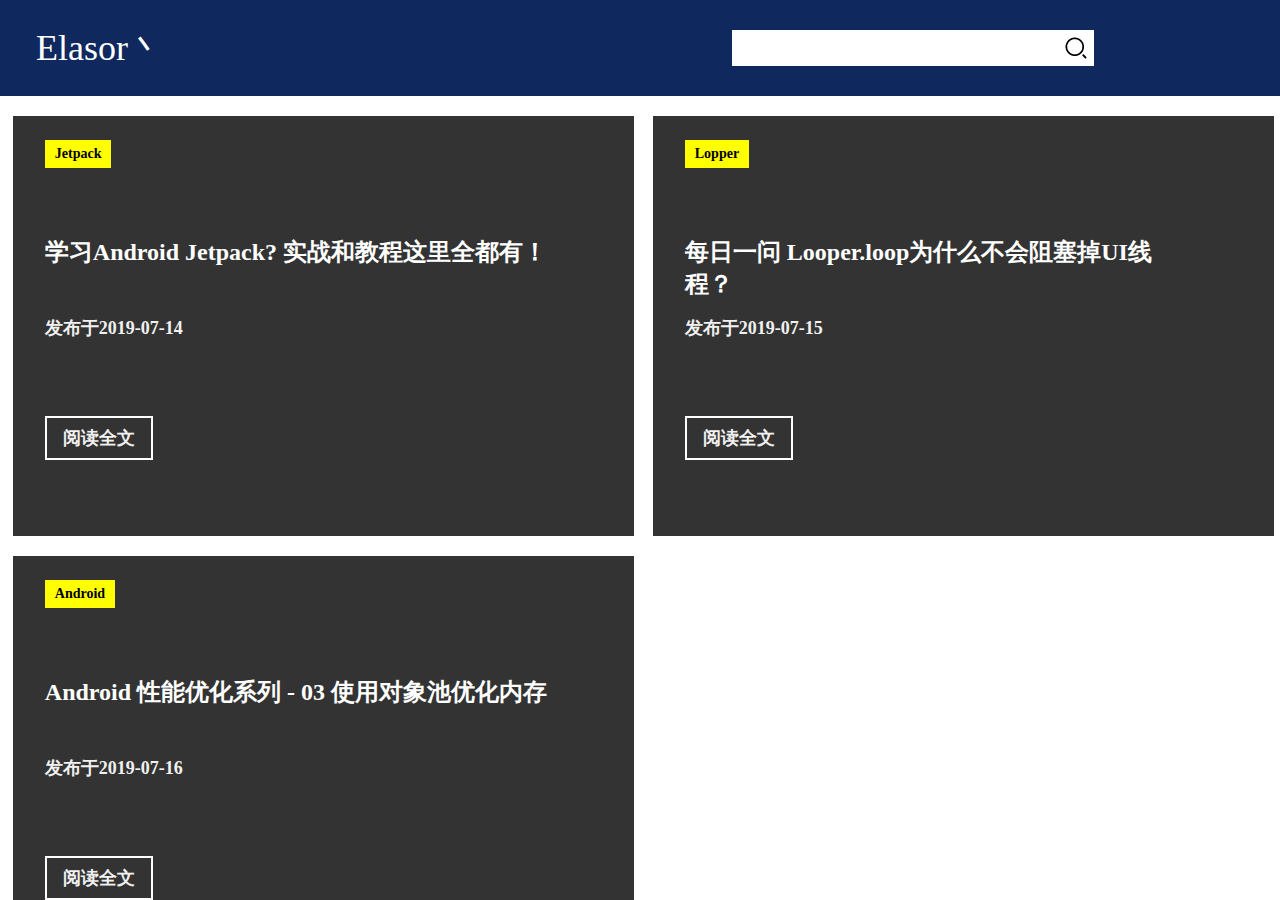
<file: index.html>
<!DOCTYPE html>
<html>
<head>
<meta charset="UTF-8">
<title>Elasor丶</title>
<link rel="stylesheet" type="text/css" href="../resource/css/base.css">
<link rel="stylesheet" type="text/css"
	href="../resource/css/new/index.css">
<script type="text/javascript" src="../resource/js/new/base.js"></script>
<script type="text/javascript" src="../resource/js/new/index.js"></script>
</head>
<body>

	<div class="html_header">
		<a class="html_header_title unselectable" title="首页-Elasor丶" href=".">Elasor丶</a>
		<div class="html_header_search">
			<input id="html_header_search_input" class="html_header_search_input" type="text">
			<div class="html_header_search_search unselectable">
				<img id="html_header_search_click"
				title="搜索"
					src="../resource/img/search_black.png"
					onclick="search()">
			</div>
		</div>
	</div>

	<div class="html_content">

		<ul id="content_list">
			
		</ul>

	</div>

</body>
</html>
</file>
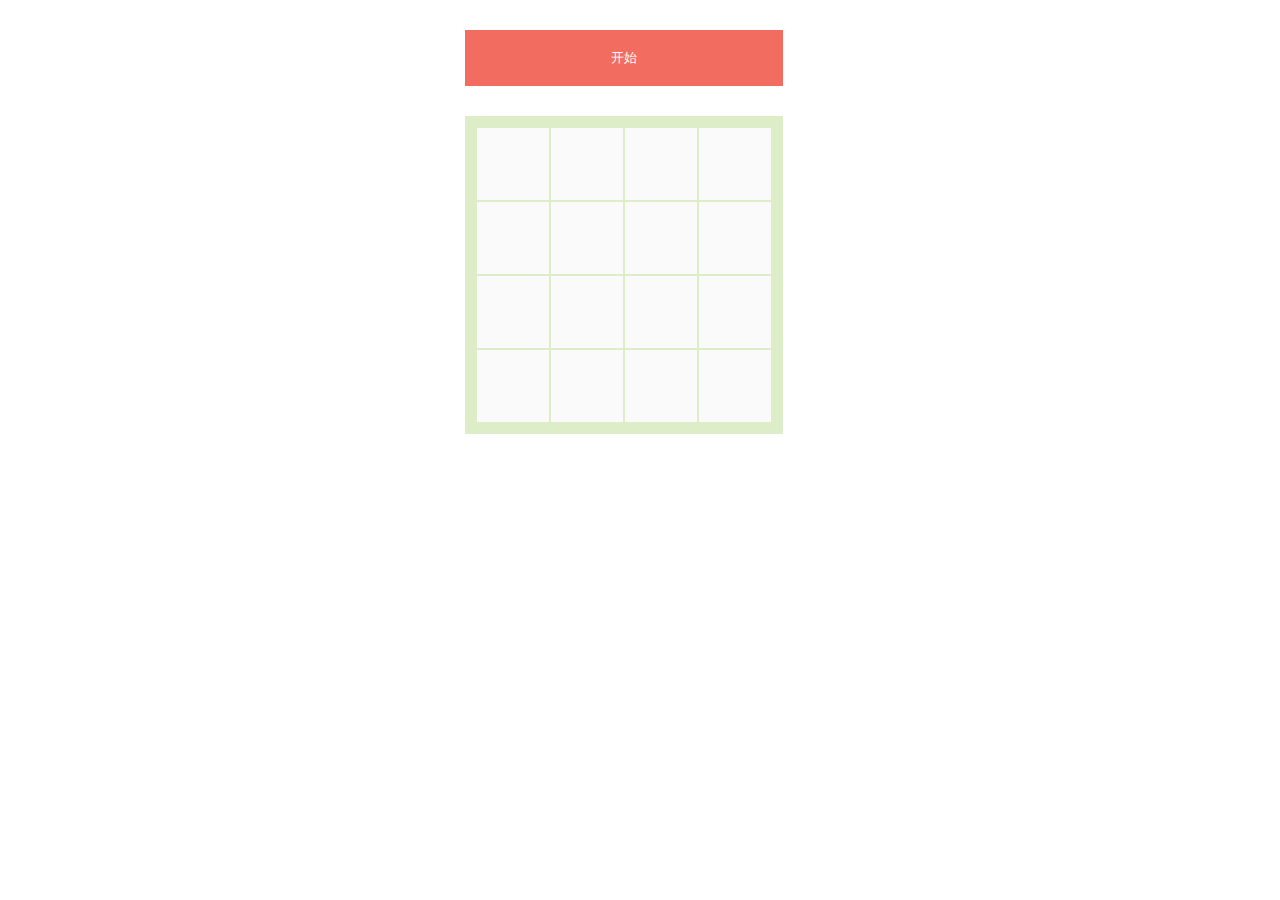
<file: 2048/index.html>
<!DOCTYPE html>
<html>
<head>
<meta charset="UTF-8">
<title>Elasor丶</title>
<link rel="shortcut icon" href="./resource/img/favicon.ico">
<style type="text/css">
@CHARSET "UTF-8";

body, table, tr, td {
	margin: 0px;
	padding: 0px;
	background: white;
}

#div_2048 {
	width: 350px;
	margin: 0 auto;
}

#btn_2048 {
	width: 318px;
	height: 56px;
	background: #f36c60;
	outline: none;
	border: 0;
	color: white;
	margin: 30px 0 30px 0;
}

#btn_2048:active {
	background: #e84e40;
	outline: none;
	border: 0;
}

#table_2048 {
	background: #dcedc8;
	padding: 10px;
}

.td_2048 {
	width: 72px;
	height: 72px;
	background: #fafafa;
	margin: 10px;
	text-align: center;
}
</style>
<script type="text/javascript">
	var es;

	function $(s) {
		return document.getElementById(s) ? document.getElementById(s) : s;
	}

	function startGame() {
		es = [
				[ $("td_2048_1"), $("td_2048_2"), $("td_2048_3"),
						$("td_2048_4") ],
				[ $("td_2048_5"), $("td_2048_6"), $("td_2048_7"),
						$("td_2048_8") ],
				[ $("td_2048_9"), $("td_2048_10"), $("td_2048_11"),
						$("td_2048_12") ],
				[ $("td_2048_13"), $("td_2048_14"), $("td_2048_15"),
						$("td_2048_16") ] ];

		es[0][0].innerText = "";
		es[0][1].innerText = "";
		es[0][2].innerText = "";
		es[0][3].innerText = "";

		es[1][0].innerText = "";
		es[1][1].innerText = "";
		es[1][2].innerText = "";
		es[1][3].innerText = "";

		es[2][0].innerText = "";
		es[2][1].innerText = "";
		es[2][2].innerText = "";
		es[2][3].innerText = "";

		es[3][0].innerText = "";
		es[3][1].innerText = "";
		es[3][2].innerText = "";
		es[3][3].innerText = "";

		for (var i = 0; i < 4; i++) {
			for (var j = 0; j < 4; j++) {
				es[i][j].style.backgroundColor = getBlockColor("");
			}
		}

		createTwoNewNum();

		document.onkeydown = function(e) {
			var keyNum = window.event ? e.keyCode : e.which;
			var position = parseInt(Math.random() * 16);

			switch (keyNum) {
			case 37:
				toLeft();
				break;
			case 38:
				toTop();
				break;
			case 39:
				toRight();
				break;
			case 40:
				toBottom();
				break;
			default:
				break;
			}
		};
	}

	function toLeft() {

		var flag = false;

		for (var i = 0; i < 4; i++) {
			for (var j = 1; j < 4; j++) {
				var a = es[i][j - 1].innerText;
				var b = es[i][j].innerText;

				if (a == "" && b != "") {
					es[i][j - 1].innerText = b;
					es[i][j].innerText = "";

					es[i][j - 1].style.backgroundColor = getBlockColor(b * 1);
					es[i][j].style.backgroundColor = getBlockColor("");

					j = j > 1 ? j - 2 : j - 1;

					flag = true;
				} else if (a != "" && b != "" && a == b) {
					es[i][j - 1].innerText = b * 2;
					es[i][j].innerText = "";

					es[i][j - 1].style.backgroundColor = getBlockColor(b * 2);
					es[i][j].style.backgroundColor = getBlockColor("");

					j = j > 1 ? j - 2 : j - 1;

					flag = true;
				}
			}
		}

		if (flag) {
			createTwoNewNum();
		}

		if (!checkExecutability()) {
			document.onkeydown = function(e) {
			};
			window.setTimeout(restart, 300);
		}
	}

	function toTop() {
		var flag = false;

		for (var j = 0; j < 4; j++) {
			for (var i = 1; i < 4; i++) {
				var a = es[i - 1][j].innerText;
				var b = es[i][j].innerText;
				if (a == "" && b != "") {
					es[i - 1][j].innerText = b;
					es[i][j].innerText = "";

					es[i - 1][j].style.backgroundColor = getBlockColor(b * 1);
					es[i][j].style.backgroundColor = getBlockColor("");

					i = i > 1 ? i - 2 : i - 1;

					flag = true;
				} else if (a != "" && b != "" && a == b) {
					es[i - 1][j].innerText = b * 2;
					es[i][j].innerText = "";

					es[i - 1][j].style.backgroundColor = getBlockColor(b * 2);
					es[i][j].style.backgroundColor = getBlockColor("");

					i = i > 1 ? i - 2 : i - 1;

					flag = true;
				}
			}
		}

		if (flag) {
			createTwoNewNum();
		}

		if (!checkExecutability()) {
			document.onkeydown = function(e) {
			};
			window.setTimeout(restart, 300);
		}
	}

	function toRight() {

		var flag = false;

		for (var i = 0; i < 4; i++) {
			for (var j = 3; j > 0; j--) {
				var a = es[i][j - 1].innerText;
				var b = es[i][j].innerText;
				if (b == "" && a != "") {
					es[i][j - 1].innerText = "";
					es[i][j].innerText = a;

					es[i][j - 1].style.backgroundColor = getBlockColor("");
					es[i][j].style.backgroundColor = getBlockColor(a * 1);

					j = j < 3 ? j + 2 : j + 1;

					flag = true;
				} else if (b != "" && a != "" && a == b) {
					es[i][j - 1].innerText = "";
					es[i][j].innerText = b * 2;

					es[i][j - 1].style.backgroundColor = getBlockColor("");
					es[i][j].style.backgroundColor = getBlockColor(b * 2);

					j = j < 3 ? j + 2 : j + 1;

					flag = true;
				}
			}
		}

		if (flag) {
			createTwoNewNum();
		}

		if (!checkExecutability()) {
			document.onkeydown = function(e) {
			};
			window.setTimeout(restart, 300);
		}
	}

	function toBottom() {
		var flag = false;

		for (var j = 0; j < 4; j++) {
			for (var i = 3; i > 0; i--) {
				var a = es[i - 1][j].innerText;
				var b = es[i][j].innerText;
				if (b == "" && a != "") {
					es[i - 1][j].innerText = "";
					es[i][j].innerText = a;

					es[i - 1][j].style.backgroundColor = getBlockColor("");
					es[i][j].style.backgroundColor = getBlockColor(a * 1);

					i = i < 3 ? i + 2 : i + 1;

					flag = true;
				} else if (b != "" && a != "" && a == b) {
					es[i - 1][j].innerText = "";
					es[i][j].innerText = b * 2;

					es[i - 1][j].style.backgroundColor = getBlockColor("");
					es[i][j].style.backgroundColor = getBlockColor(b * 2);

					i = i < 3 ? i + 2 : i + 1;

					flag = true;
				}
			}
		}

		if (flag) {
			createTwoNewNum();
		}

		if (!checkExecutability()) {
			document.onkeydown = function(e) {
			};
			window.setTimeout(restart, 300);
		}
	}

	function checkExecutability() {

		for (var i = 0; i < 4; i++) {
			for (var j = 0; j < 4; j++) {
				var arr = new Array();

				arr[0] = i == 0 ? ":" : es[i - 1][j].innerText;
				arr[1] = es[i][j].innerText;
				arr[2] = j == 3 ? ":" : es[i][j + 1].innerText;
				arr[3] = i == 3 ? ":" : es[i + 1][j].innerText;

				var a = arr[1];

				for (var l = 0; l < arr.length; l++) {

					var b = arr[l];

					if (b == "") {
						return true;
					}

					if (l != 1) {
						if (a == b) {
							return true;
						}
					}
				}

			}
		}

		return false;
	}

	function createTwoNewNum() {
		var startPosition1 = getRandomPosition();
		if (-1 == startPosition1) {
			// alert("已经没有空白处了");
			return;
		}

		var startPosition11 = parseInt(startPosition1 / 10);
		var startPosition12 = parseInt(startPosition1 % 10);
		var value1 = parseInt(Math.random() > 0.7 ? 4 : 2);
		es[startPosition11][startPosition12].innerText = value1;

		es[startPosition11][startPosition12].style.backgroundColor = getBlockColor(value1);

		var startPosition2 = getRandomPosition();
		if (-1 == startPosition2) {
			// alert("已经没有空白处了");
			return;
		}
		var startPosition21 = parseInt(startPosition2 / 10);
		var startPosition22 = parseInt(startPosition2 % 10);
		var value2 = parseInt(Math.random() > 0.7 ? 4 : 2);
		es[startPosition21][startPosition22].innerText = value2;

		es[startPosition21][startPosition22].style.backgroundColor = getBlockColor(value2);

	}

	function getRandomPosition() {
		var index = 0;
		var emptyArr = new Array();
		for (var i = 0; i < 4; i++) {
			for (var j = 0; j < 4; j++) {
				if (es[i][j].innerText == "") {
					emptyArr[index] = i * 10 + j;
					index++;
				}
			}
		}

		if (emptyArr.length == 0) {
			return -1;
		}

		var position = parseInt(Math.random() * emptyArr.length);

		return emptyArr[position];
	}

	function getBlockColor(value) {
		switch (value) {
		case 2:
			return "#81d4fa";
		case 4:
			return "#9fa8da";
		case 8:
			return "#b39ddb";
		case 16:
			return "#f48fb1";
		case 32:
			return "#f69988";
		case 64:
			return "#afbfff";
		case 128:
			return "#80deea";
		case 256:
			return "#80cbc4";
		case 512:
			return "#72d572";
		case 1024:
			return "#c5e1a5";
		case 2048:
			return "#e6ee9c";
		case 4096:
			return "#fff59d";
		case 8192:
			return "#ffe082";
		case 16384:
			return "#ffcc80";
		case 32768:
			return "#ffab91";
		default:
			return "#fafafa";
		}
	}

	function restart() {
		var isContinue = confirm("英雄再来一次?");

		if (isContinue) {
			startGame();
		}
	}
</script>
</head>
<body>
	<div id="div_2048">

		<input type="button" value="开始" id="btn_2048" onclick="startGame()">

		<table id="table_2048">
			<tr>
				<td id="td_2048_1" class="td_2048"></td>
				<td id="td_2048_2" class="td_2048"></td>
				<td id="td_2048_3" class="td_2048"></td>
				<td id="td_2048_4" class="td_2048"></td>
			</tr>
			<tr>
				<td id="td_2048_5" class="td_2048"></td>
				<td id="td_2048_6" class="td_2048"></td>
				<td id="td_2048_7" class="td_2048"></td>
				<td id="td_2048_8" class="td_2048"></td>
			</tr>
			<tr>
				<td id="td_2048_9" class="td_2048"></td>
				<td id="td_2048_10" class="td_2048"></td>
				<td id="td_2048_11" class="td_2048"></td>
				<td id="td_2048_12" class="td_2048"></td>
			</tr>
			<tr>
				<td id="td_2048_13" class="td_2048"></td>
				<td id="td_2048_14" class="td_2048"></td>
				<td id="td_2048_15" class="td_2048"></td>
				<td id="td_2048_16" class="td_2048"></td>
			</tr>
		</table>

	</div>

</body>
</html>
</file>
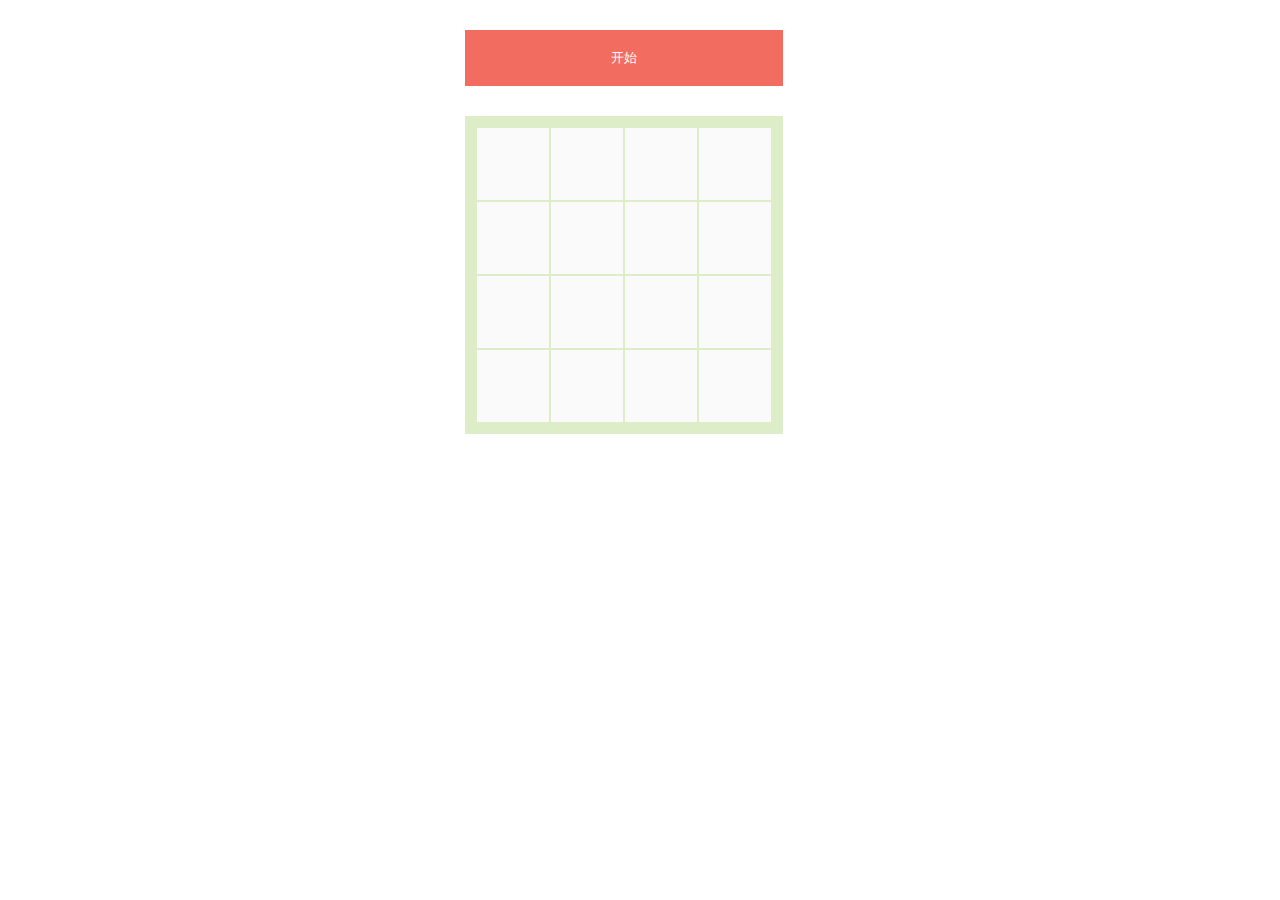
<file: game2048.html>
<!DOCTYPE html>
<html>
<head>
<meta charset="UTF-8">
<title>Elasor丶</title>
<link rel="shortcut icon" href="./resource/img/favicon.ico">
<style type="text/css">
@CHARSET "UTF-8";

body, table, tr, td {
	margin: 0px;
	padding: 0px;
	background: white;
}

#div_2048 {
	width: 350px;
	margin: 0 auto;
}

#btn_2048 {
	width: 318px;
	height: 56px;
	background: #f36c60;
	outline: none;
	border: 0;
	color: white;
	margin: 30px 0 30px 0;
}

#btn_2048:active {
	background: #e84e40;
	outline: none;
	border: 0;
}

#table_2048 {
	background: #dcedc8;
	padding: 10px;
}

.td_2048 {
	width: 72px;
	height: 72px;
	background: #fafafa;
	margin: 10px;
	text-align: center;
}
</style>
<script type="text/javascript">
	var es;

	function $(s) {
		return document.getElementById(s) ? document.getElementById(s) : s;
	}

	function startGame() {
		es = [
				[ $("td_2048_1"), $("td_2048_2"), $("td_2048_3"),
						$("td_2048_4") ],
				[ $("td_2048_5"), $("td_2048_6"), $("td_2048_7"),
						$("td_2048_8") ],
				[ $("td_2048_9"), $("td_2048_10"), $("td_2048_11"),
						$("td_2048_12") ],
				[ $("td_2048_13"), $("td_2048_14"), $("td_2048_15"),
						$("td_2048_16") ] ];

		es[0][0].innerText = "";
		es[0][1].innerText = "";
		es[0][2].innerText = "";
		es[0][3].innerText = "";

		es[1][0].innerText = "";
		es[1][1].innerText = "";
		es[1][2].innerText = "";
		es[1][3].innerText = "";

		es[2][0].innerText = "";
		es[2][1].innerText = "";
		es[2][2].innerText = "";
		es[2][3].innerText = "";

		es[3][0].innerText = "";
		es[3][1].innerText = "";
		es[3][2].innerText = "";
		es[3][3].innerText = "";

		for (var i = 0; i < 4; i++) {
			for (var j = 0; j < 4; j++) {
				es[i][j].style.backgroundColor = getBlockColor("");
			}
		}

		createTwoNewNum();

		document.onkeydown = function(e) {
			var keyNum = window.event ? e.keyCode : e.which;
			var position = parseInt(Math.random() * 16);

			switch (keyNum) {
			case 37:
				toLeft();
				break;
			case 38:
				toTop();
				break;
			case 39:
				toRight();
				break;
			case 40:
				toBottom();
				break;
			default:
				break;
			}
		};
	}

	function toLeft() {

		var flag = false;

		for (var i = 0; i < 4; i++) {
			for (var j = 1; j < 4; j++) {
				var a = es[i][j - 1].innerText;
				var b = es[i][j].innerText;

				if (a == "" && b != "") {
					es[i][j - 1].innerText = b;
					es[i][j].innerText = "";

					es[i][j - 1].style.backgroundColor = getBlockColor(b * 1);
					es[i][j].style.backgroundColor = getBlockColor("");

					j = j > 1 ? j - 2 : j - 1;

					flag = true;
				} else if (a != "" && b != "" && a == b) {
					es[i][j - 1].innerText = b * 2;
					es[i][j].innerText = "";

					es[i][j - 1].style.backgroundColor = getBlockColor(b * 2);
					es[i][j].style.backgroundColor = getBlockColor("");

					j = j > 1 ? j - 2 : j - 1;

					flag = true;
				}
			}
		}

		if (flag) {
			createTwoNewNum();
		}

		if (!checkExecutability()) {
			document.onkeydown = function(e) {
			};
			window.setTimeout(restart, 300);
		}
	}

	function toTop() {
		var flag = false;

		for (var j = 0; j < 4; j++) {
			for (var i = 1; i < 4; i++) {
				var a = es[i - 1][j].innerText;
				var b = es[i][j].innerText;
				if (a == "" && b != "") {
					es[i - 1][j].innerText = b;
					es[i][j].innerText = "";

					es[i - 1][j].style.backgroundColor = getBlockColor(b * 1);
					es[i][j].style.backgroundColor = getBlockColor("");

					i = i > 1 ? i - 2 : i - 1;

					flag = true;
				} else if (a != "" && b != "" && a == b) {
					es[i - 1][j].innerText = b * 2;
					es[i][j].innerText = "";

					es[i - 1][j].style.backgroundColor = getBlockColor(b * 2);
					es[i][j].style.backgroundColor = getBlockColor("");

					i = i > 1 ? i - 2 : i - 1;

					flag = true;
				}
			}
		}

		if (flag) {
			createTwoNewNum();
		}

		if (!checkExecutability()) {
			document.onkeydown = function(e) {
			};
			window.setTimeout(restart, 300);
		}
	}

	function toRight() {

		var flag = false;

		for (var i = 0; i < 4; i++) {
			for (var j = 3; j > 0; j--) {
				var a = es[i][j - 1].innerText;
				var b = es[i][j].innerText;
				if (b == "" && a != "") {
					es[i][j - 1].innerText = "";
					es[i][j].innerText = a;

					es[i][j - 1].style.backgroundColor = getBlockColor("");
					es[i][j].style.backgroundColor = getBlockColor(a * 1);

					j = j < 3 ? j + 2 : j + 1;

					flag = true;
				} else if (b != "" && a != "" && a == b) {
					es[i][j - 1].innerText = "";
					es[i][j].innerText = b * 2;

					es[i][j - 1].style.backgroundColor = getBlockColor("");
					es[i][j].style.backgroundColor = getBlockColor(b * 2);

					j = j < 3 ? j + 2 : j + 1;

					flag = true;
				}
			}
		}

		if (flag) {
			createTwoNewNum();
		}

		if (!checkExecutability()) {
			document.onkeydown = function(e) {
			};
			window.setTimeout(restart, 300);
		}
	}

	function toBottom() {
		var flag = false;

		for (var j = 0; j < 4; j++) {
			for (var i = 3; i > 0; i--) {
				var a = es[i - 1][j].innerText;
				var b = es[i][j].innerText;
				if (b == "" && a != "") {
					es[i - 1][j].innerText = "";
					es[i][j].innerText = a;

					es[i - 1][j].style.backgroundColor = getBlockColor("");
					es[i][j].style.backgroundColor = getBlockColor(a * 1);

					i = i < 3 ? i + 2 : i + 1;

					flag = true;
				} else if (b != "" && a != "" && a == b) {
					es[i - 1][j].innerText = "";
					es[i][j].innerText = b * 2;

					es[i - 1][j].style.backgroundColor = getBlockColor("");
					es[i][j].style.backgroundColor = getBlockColor(b * 2);

					i = i < 3 ? i + 2 : i + 1;

					flag = true;
				}
			}
		}

		if (flag) {
			createTwoNewNum();
		}

		if (!checkExecutability()) {
			document.onkeydown = function(e) {
			};
			window.setTimeout(restart, 300);
		}
	}

	function checkExecutability() {

		for (var i = 0; i < 4; i++) {
			for (var j = 0; j < 4; j++) {
				var arr = new Array();

				arr[0] = i == 0 ? ":" : es[i - 1][j].innerText;
				arr[1] = es[i][j].innerText;
				arr[2] = j == 3 ? ":" : es[i][j + 1].innerText;
				arr[3] = i == 3 ? ":" : es[i + 1][j].innerText;

				var a = arr[1];

				for (var l = 0; l < arr.length; l++) {

					var b = arr[l];

					if (b == "") {
						return true;
					}

					if (l != 1) {
						if (a == b) {
							return true;
						}
					}
				}

			}
		}

		return false;
	}

	function createTwoNewNum() {
		var startPosition1 = getRandomPosition();
		if (-1 == startPosition1) {
			// alert("已经没有空白处了");
			return;
		}

		var startPosition11 = parseInt(startPosition1 / 10);
		var startPosition12 = parseInt(startPosition1 % 10);
		var value1 = parseInt(Math.random() > 0.7 ? 4 : 2);
		es[startPosition11][startPosition12].innerText = value1;

		es[startPosition11][startPosition12].style.backgroundColor = getBlockColor(value1);

		var startPosition2 = getRandomPosition();
		if (-1 == startPosition2) {
			// alert("已经没有空白处了");
			return;
		}
		var startPosition21 = parseInt(startPosition2 / 10);
		var startPosition22 = parseInt(startPosition2 % 10);
		var value2 = parseInt(Math.random() > 0.7 ? 4 : 2);
		es[startPosition21][startPosition22].innerText = value2;

		es[startPosition21][startPosition22].style.backgroundColor = getBlockColor(value2);

	}

	function getRandomPosition() {
		var index = 0;
		var emptyArr = new Array();
		for (var i = 0; i < 4; i++) {
			for (var j = 0; j < 4; j++) {
				if (es[i][j].innerText == "") {
					emptyArr[index] = i * 10 + j;
					index++;
				}
			}
		}

		if (emptyArr.length == 0) {
			return -1;
		}

		var position = parseInt(Math.random() * emptyArr.length);

		return emptyArr[position];
	}

	function getBlockColor(value) {
		switch (value) {
		case 2:
			return "#81d4fa";
		case 4:
			return "#9fa8da";
		case 8:
			return "#b39ddb";
		case 16:
			return "#f48fb1";
		case 32:
			return "#f69988";
		case 64:
			return "#afbfff";
		case 128:
			return "#80deea";
		case 256:
			return "#80cbc4";
		case 512:
			return "#72d572";
		case 1024:
			return "#c5e1a5";
		case 2048:
			return "#e6ee9c";
		case 4096:
			return "#fff59d";
		case 8192:
			return "#ffe082";
		case 16384:
			return "#ffcc80";
		case 32768:
			return "#ffab91";
		default:
			return "#fafafa";
		}
	}

	function restart() {
		var isContinue = confirm("英雄再来一次?");

		if (isContinue) {
			startGame();
		}
	}
</script>
</head>
<body>
	<div id="div_2048">

		<input type="button" value="开始" id="btn_2048" onclick="startGame()">

		<table id="table_2048">
			<tr>
				<td id="td_2048_1" class="td_2048"></td>
				<td id="td_2048_2" class="td_2048"></td>
				<td id="td_2048_3" class="td_2048"></td>
				<td id="td_2048_4" class="td_2048"></td>
			</tr>
			<tr>
				<td id="td_2048_5" class="td_2048"></td>
				<td id="td_2048_6" class="td_2048"></td>
				<td id="td_2048_7" class="td_2048"></td>
				<td id="td_2048_8" class="td_2048"></td>
			</tr>
			<tr>
				<td id="td_2048_9" class="td_2048"></td>
				<td id="td_2048_10" class="td_2048"></td>
				<td id="td_2048_11" class="td_2048"></td>
				<td id="td_2048_12" class="td_2048"></td>
			</tr>
			<tr>
				<td id="td_2048_13" class="td_2048"></td>
				<td id="td_2048_14" class="td_2048"></td>
				<td id="td_2048_15" class="td_2048"></td>
				<td id="td_2048_16" class="td_2048"></td>
			</tr>
		</table>

	</div>

</body>
</html>
</file>
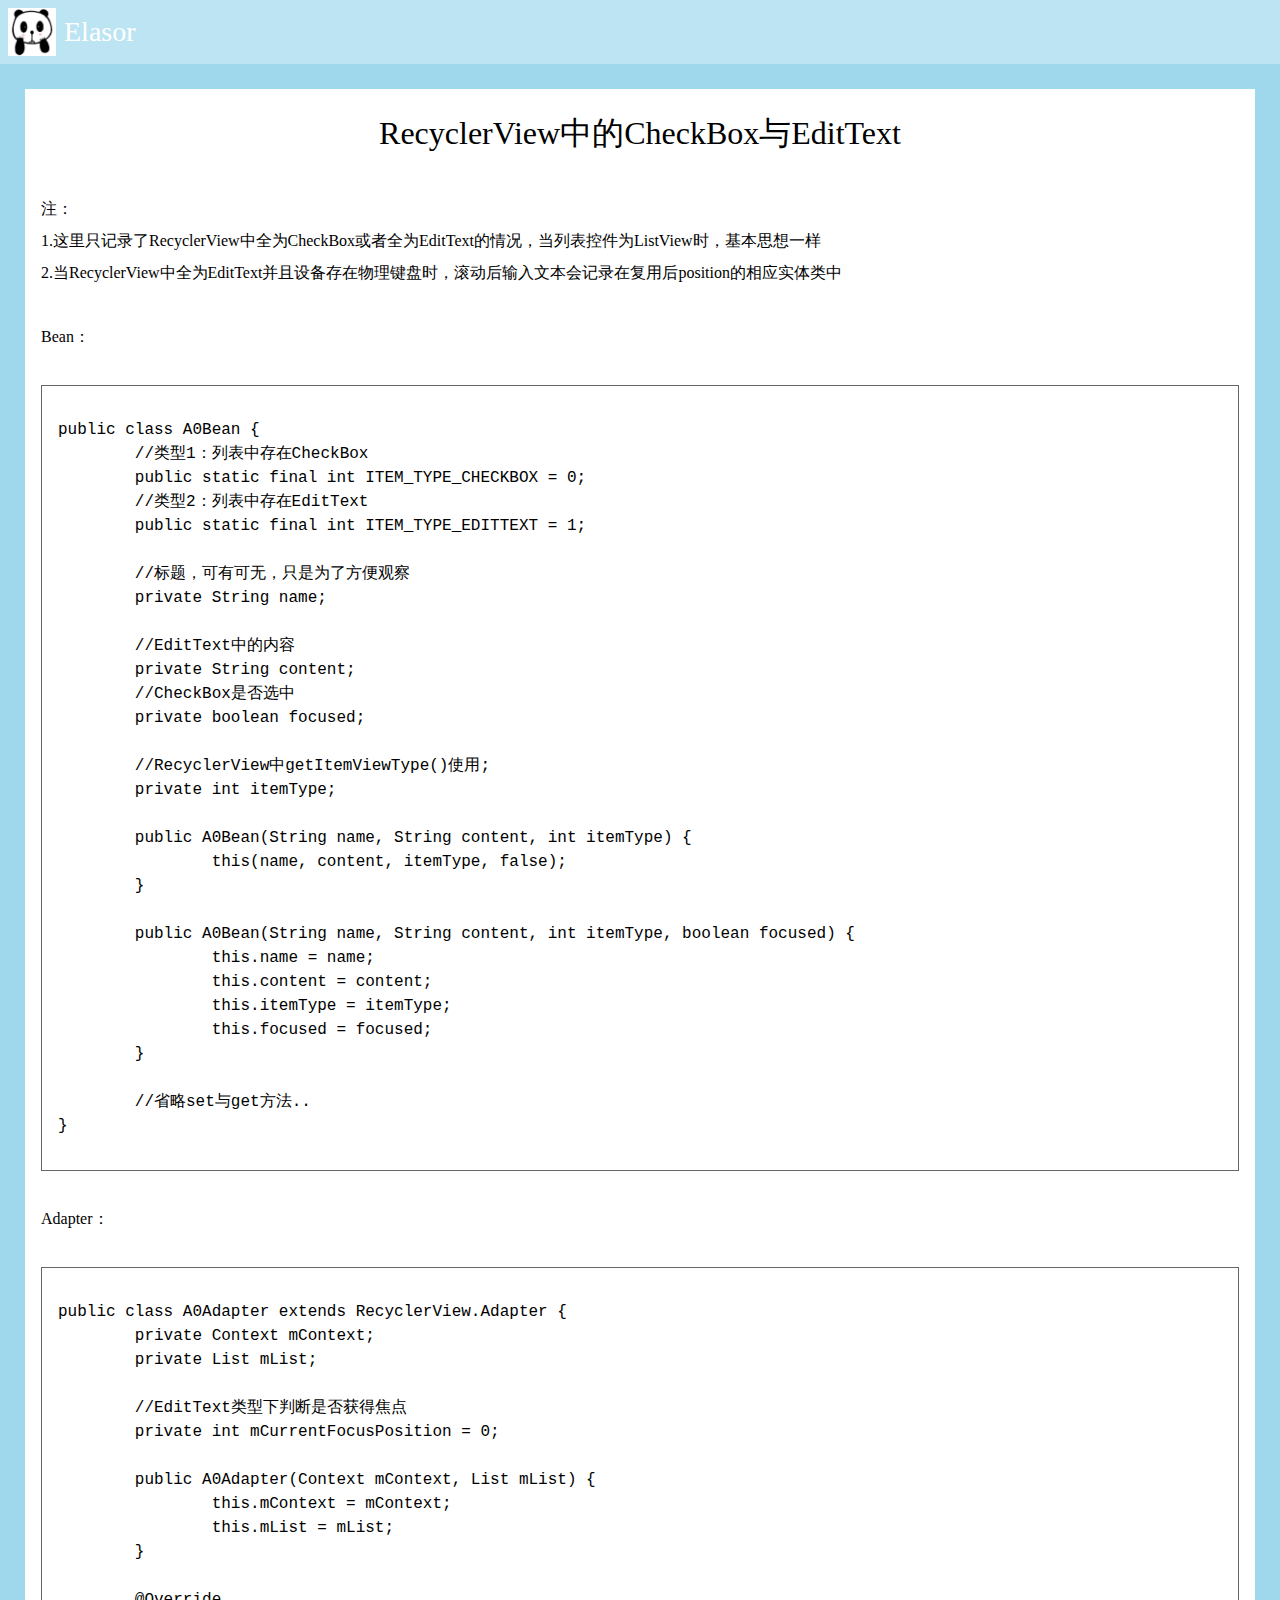
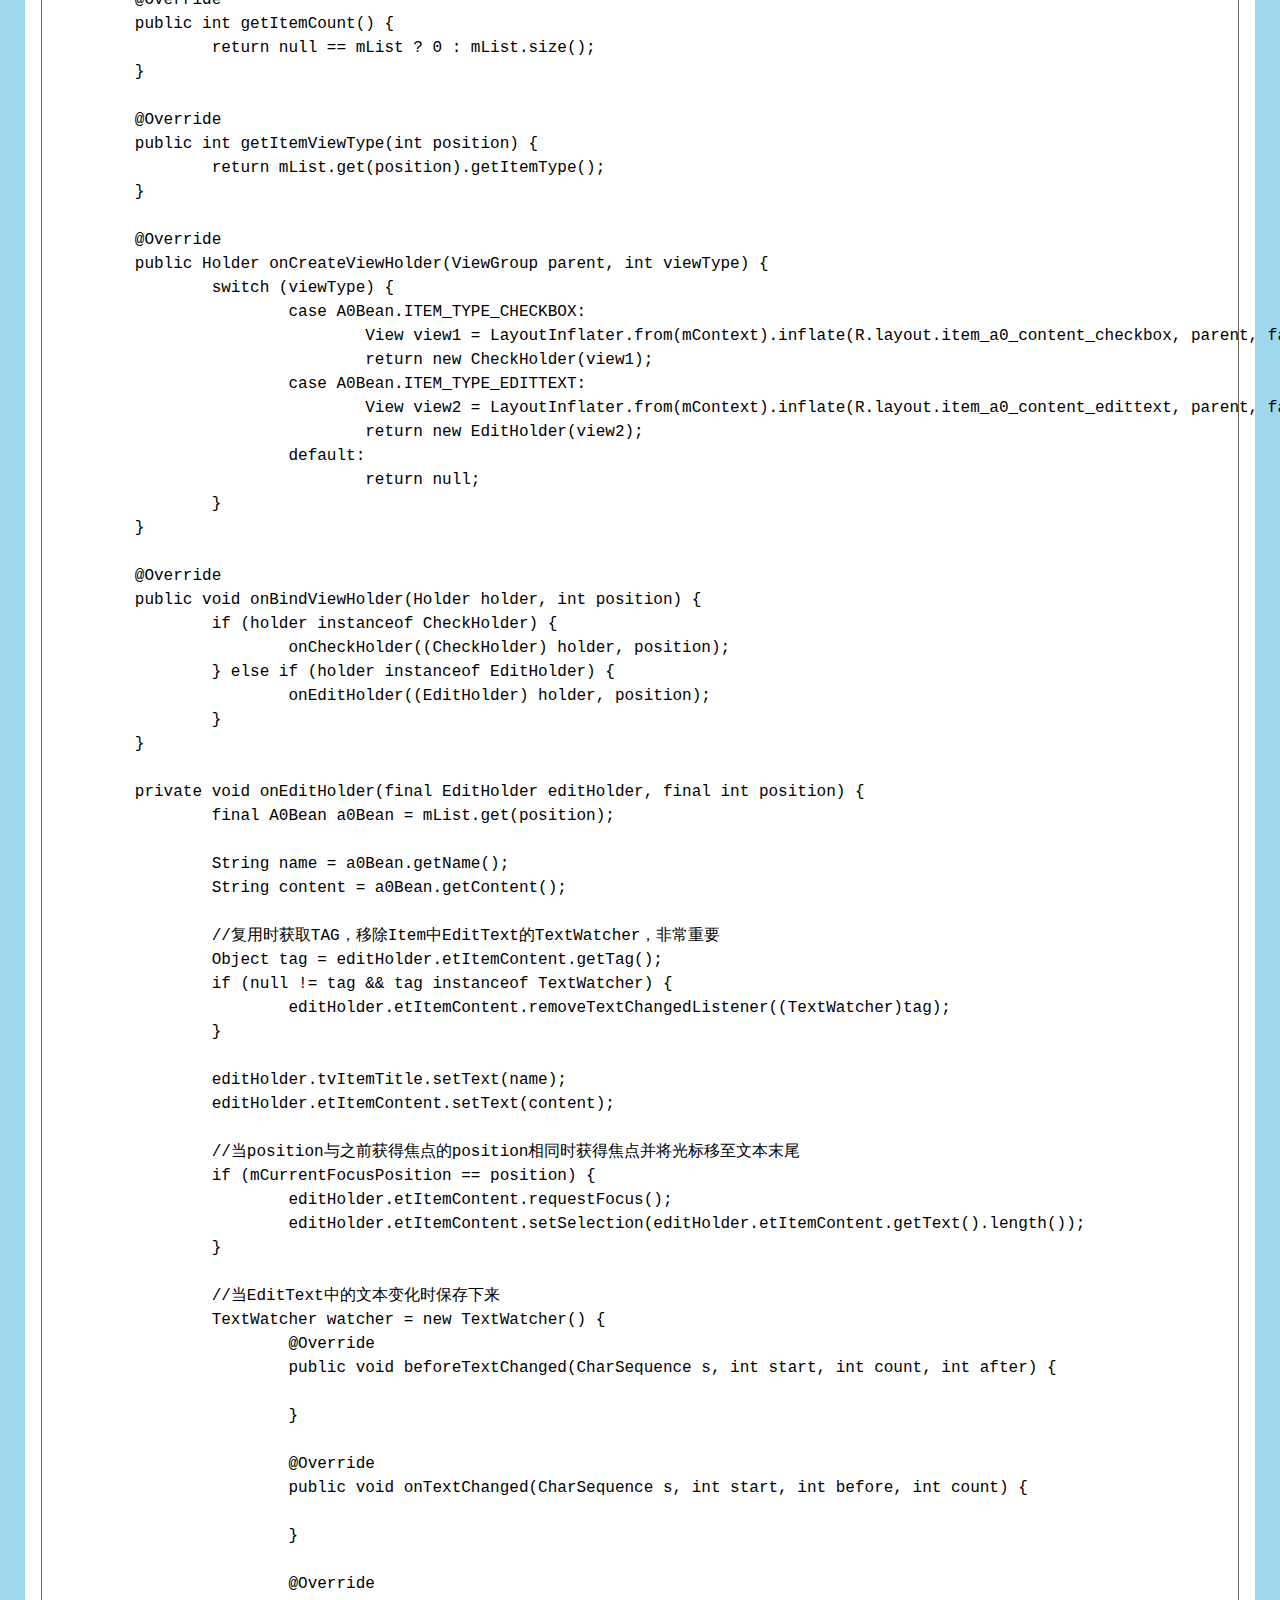
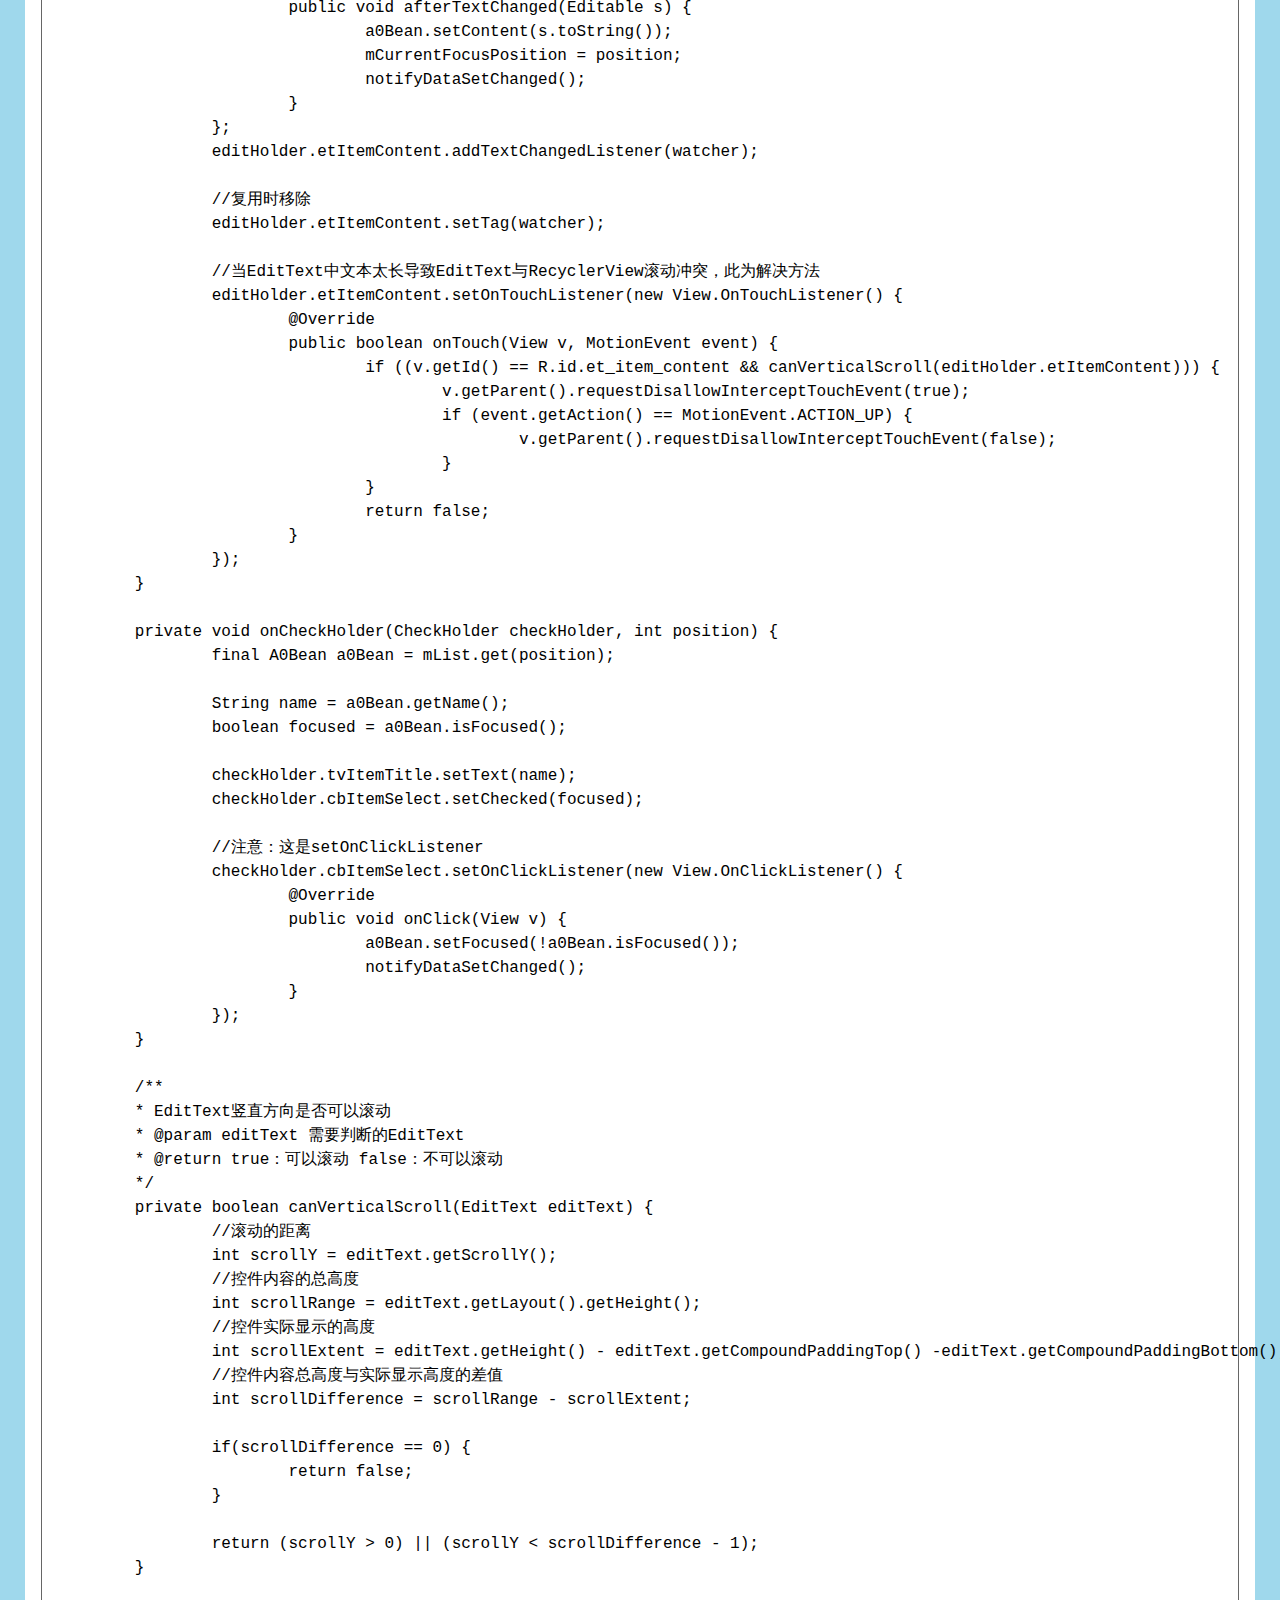
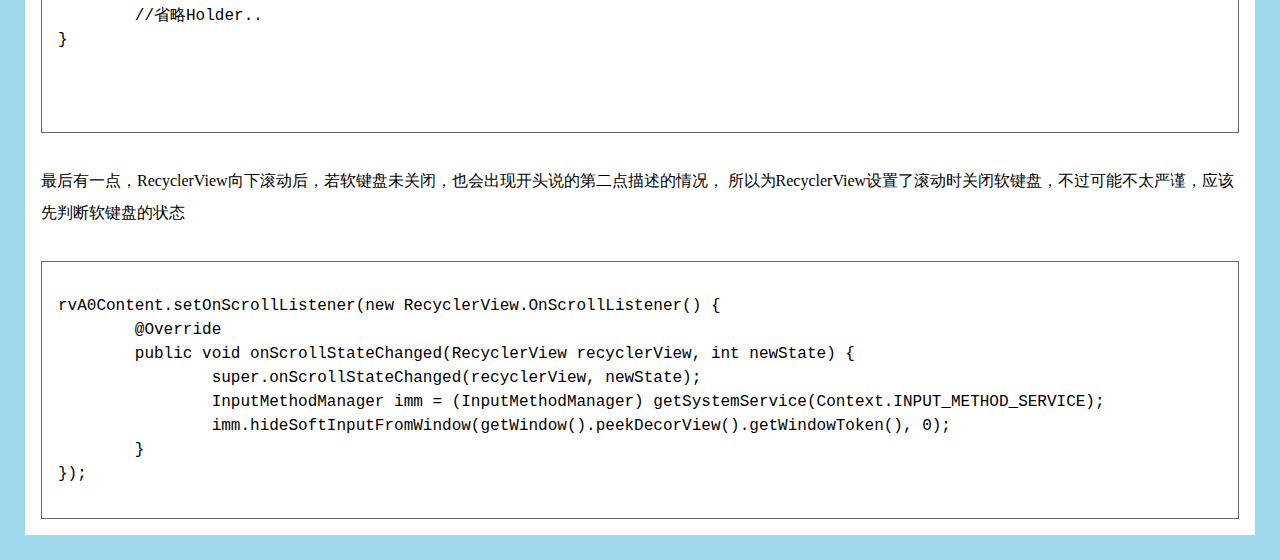
<file: article/a.html>
<!DOCTYPE html>
<html>
<head>
<meta charset="UTF-8">
<title>RecyclerView中的CheckBox与EditText</title>
<link rel="shortcut icon" href="../resource/img/favicon.ico" />
<link rel="stylesheet" type="text/css"
	href="../resource/css/article.css" />
<script type="text/javascript" src="../resource/js/article.js"></script>
</head>
<body>
	<div class="header">
		<img title="Elasor" src="../resource/img/header2.jpg"> <span>Elasor</span>
	</div>

	<div class="content">

		<div class="content_title">RecyclerView中的CheckBox与EditText</div>

		<br /> 注： <br />
		1.这里只记录了RecyclerView中全为CheckBox或者全为EditText的情况，当列表控件为ListView时，基本思想一样
		<br />
		2.当RecyclerView中全为EditText并且设备存在物理键盘时，滚动后输入文本会记录在复用后position的相应实体类中 <br />
		<br /> Bean： <br /> <br />
		<div class="content_code">
			<pre>
public class A0Bean {
	//类型1：列表中存在CheckBox
	public static final int ITEM_TYPE_CHECKBOX = 0;
	//类型2：列表中存在EditText
	public static final int ITEM_TYPE_EDITTEXT = 1;

	//标题，可有可无，只是为了方便观察
	private String name;
	
	//EditText中的内容
	private String content;
	//CheckBox是否选中
	private boolean focused;
	
	//RecyclerView中getItemViewType()使用;
	private int itemType;

	public A0Bean(String name, String content, int itemType) {
		this(name, content, itemType, false);
	}
				
	public A0Bean(String name, String content, int itemType, boolean focused) {
		this.name = name;
		this.content = content;
		this.itemType = itemType;
		this.focused = focused;
	}
	
	//省略set与get方法..
}
</pre>
		</div>
		<br /> Adapter： <br /> <br />
		<div class="content_code">
			<pre>
public class A0Adapter extends RecyclerView.Adapter<A0Adapter.Holder> {
	private Context mContext;
	private List<A0Bean> mList;

	//EditText类型下判断是否获得焦点
	private int mCurrentFocusPosition = 0;
			
	public A0Adapter(Context mContext, List<A0Bean> mList) {
		this.mContext = mContext;
		this.mList = mList;
	}
			
	@Override
	public int getItemCount() {
		return null == mList ? 0 : mList.size();
	}
	
	@Override
	public int getItemViewType(int position) {
		return mList.get(position).getItemType();
	}
			
	@Override
	public Holder onCreateViewHolder(ViewGroup parent, int viewType) {
		switch (viewType) {
			case A0Bean.ITEM_TYPE_CHECKBOX:
				View view1 = LayoutInflater.from(mContext).inflate(R.layout.item_a0_content_checkbox, parent, false);
				return new CheckHolder(view1);
			case A0Bean.ITEM_TYPE_EDITTEXT:
				View view2 = LayoutInflater.from(mContext).inflate(R.layout.item_a0_content_edittext, parent, false);
				return new EditHolder(view2);
			default:
				return null;
		}
	}
			
	@Override
	public void onBindViewHolder(Holder holder, int position) {
		if (holder instanceof CheckHolder) {
			onCheckHolder((CheckHolder) holder, position);
		} else if (holder instanceof EditHolder) {
			onEditHolder((EditHolder) holder, position);
		}
	}
			
	private void onEditHolder(final EditHolder editHolder, final int position) {
		final A0Bean a0Bean = mList.get(position);
			
		String name = a0Bean.getName();
		String content = a0Bean.getContent();
			
		//复用时获取TAG，移除Item中EditText的TextWatcher，非常重要
		Object tag = editHolder.etItemContent.getTag();
		if (null != tag && tag instanceof TextWatcher) {
			editHolder.etItemContent.removeTextChangedListener((TextWatcher)tag);
		}
			
		editHolder.tvItemTitle.setText(name);
		editHolder.etItemContent.setText(content);
			
		//当position与之前获得焦点的position相同时获得焦点并将光标移至文本末尾
		if (mCurrentFocusPosition == position) {
			editHolder.etItemContent.requestFocus();
			editHolder.etItemContent.setSelection(editHolder.etItemContent.getText().length());
		}
			
		//当EditText中的文本变化时保存下来
		TextWatcher watcher = new TextWatcher() {
			@Override
			public void beforeTextChanged(CharSequence s, int start, int count, int after) {
			
			}
			
			@Override
			public void onTextChanged(CharSequence s, int start, int before, int count) {
			
			}
			
			@Override
			public void afterTextChanged(Editable s) {
				a0Bean.setContent(s.toString());
				mCurrentFocusPosition = position;
				notifyDataSetChanged();
			}
		};
		editHolder.etItemContent.addTextChangedListener(watcher);
			
		//复用时移除
		editHolder.etItemContent.setTag(watcher);
			
		//当EditText中文本太长导致EditText与RecyclerView滚动冲突，此为解决方法
		editHolder.etItemContent.setOnTouchListener(new View.OnTouchListener() {
			@Override
			public boolean onTouch(View v, MotionEvent event) {
				if ((v.getId() == R.id.et_item_content && canVerticalScroll(editHolder.etItemContent))) {
					v.getParent().requestDisallowInterceptTouchEvent(true);
					if (event.getAction() == MotionEvent.ACTION_UP) {
						v.getParent().requestDisallowInterceptTouchEvent(false);
					}
				}
				return false;
			}
		});
	}
			
	private void onCheckHolder(CheckHolder checkHolder, int position) {
		final A0Bean a0Bean = mList.get(position);
			
		String name = a0Bean.getName();
		boolean focused = a0Bean.isFocused();
			
		checkHolder.tvItemTitle.setText(name);
		checkHolder.cbItemSelect.setChecked(focused);
			
		//注意：这是setOnClickListener
		checkHolder.cbItemSelect.setOnClickListener(new View.OnClickListener() {
			@Override
			public void onClick(View v) {
				a0Bean.setFocused(!a0Bean.isFocused());
				notifyDataSetChanged();
			}
		});
	}
			
	/**
	* EditText竖直方向是否可以滚动
	* @param editText 需要判断的EditText
	* @return true：可以滚动 false：不可以滚动
	*/
	private boolean canVerticalScroll(EditText editText) {
		//滚动的距离
		int scrollY = editText.getScrollY();
		//控件内容的总高度
		int scrollRange = editText.getLayout().getHeight();
		//控件实际显示的高度
		int scrollExtent = editText.getHeight() - editText.getCompoundPaddingTop() -editText.getCompoundPaddingBottom();
		//控件内容总高度与实际显示高度的差值
		int scrollDifference = scrollRange - scrollExtent;
			
		if(scrollDifference == 0) {
			return false;
		}
			
		return (scrollY > 0) || (scrollY < scrollDifference - 1);
	}
			
	//省略Holder..
}

			</pre>
		</div>
		<br /> 最后有一点，RecyclerView向下滚动后，若软键盘未关闭，也会出现开头说的第二点描述的情况，
		所以为RecyclerView设置了滚动时关闭软键盘，不过可能不太严谨，应该先判断软键盘的状态 <br /> <br />
		<div class="content_code">
			<pre>
rvA0Content.setOnScrollListener(new RecyclerView.OnScrollListener() { 
	@Override 
	public void onScrollStateChanged(RecyclerView recyclerView, int newState) {
		super.onScrollStateChanged(recyclerView, newState);
		InputMethodManager imm = (InputMethodManager) getSystemService(Context.INPUT_METHOD_SERVICE);
		imm.hideSoftInputFromWindow(getWindow().peekDecorView().getWindowToken(), 0); 
	} 
});
</pre>
		</div>
	</div>
</body>
</html>
</file>
<file: resource/css/base.css>
@charset "UTF-8";

* {
	padding: 0px;
	margin: 0px;
	list-style: none;
}

.unselectable{
    -webkit-user-select:none;
	-moz-user-select:none;
	-ms-user-select:none;
	user-select:none;
}

.html_header {
	position: absolute;
	width: 100%;
	min-width: 720px;
	height: 96px;
	background: #0f285e;
}

.html_content{
	position: absolute !important;
	position: relative;
	width: 100%;
	top: 96px;
	bottom: 0px;
	height: auto !important;
	height: 100%;
	overflow-y: auto;
}

.html_header_title {
	color: white;
	padding: 0px 36px;
	font: 36px/96px "Microsoft YaHei";
	text-decoration: none;
}

.html_header_search {
	height: 48px;
	float: right;
	padding: 0px 6px; 
	margin: 24px 180px;
}

.html_header_search_input {
	float: left;
	width: 320px;
	height: 36px;
	margin: 6px 0px;
	padding: 0px 6px;
	background: #FFFFFF;
	border: none;
	color: black;
	font: 16px "Microsoft YaHei";
}

.html_header_search_input:focus {
	outline:none;
}

.html_header_search_search {
	float: left;
	width: auto;
	height: 36px;
	padding: 0px 6px 0px 0px;
	margin: 6px 0px;
	background: white;
}

.html_header_search_search img {
	width: 24px;
	height: 24px;
	margin: 6px 0px;
}
</file>
<file: resource/css/new/index.css>
@charset "UTF-8";

.html_content{
	margin-top: 20px;
}

#content_list{
}

.list_item{
	width: 48.5%;
	height: 420px;
	background: #333333;
}

.left{
	float: left;
	margin: 0px 0.5% 20px 1%;
}

.right{
	float: right;
	margin: 0px 1% 20px 0.5%;
}

.list_item_tag{
	position: absolute;
	margin: 24px 32px 0px 32px;
	background: yellow;
	font: 14px "Microsoft YaHei";
	font-weight: bold;
	padding: 6px 10px;
	cursor: pointer;
}

.list_item_title{
	display: block;
	max-width: 40%;
	position: absolute;
	margin: 120px 32px 0px 32px;
	color: white;
	font: 24px "Microsoft YaHei";
	font-weight: bold;
	text-wrap: normal;
	word-wrap: break-word;
	cursor: pointer;
	text-decoration: none;
}

.list_item_title:hover{
	border-color: yellow;
	text-decoration: underline;
}

.list_item_time{
	position: absolute;
	margin: 200px 32px 0px 32px;
	color: #F1F1F1;
	font: 18px "Microsoft YaHei";
	font-weight: bold;
}

.list_item_read{
	position: absolute;
	margin: 300px 32px 0px 32px;
	color: #F1F1F1;
	font: 18px "Microsoft YaHei";
	font-weight: bold;
	padding:8px 16px;
	border: 2px solid white;
	text-decoration: none;
}

.list_item_read:hover{
	color: black;
	background: yellow;
	border: 2px solid yellow;
}
</file>
<file: resource/css/article.css>
@charset "UTF-8";

html,head,body,div,ul,li,hr{
	padding: 0px;
	margin: 0px;
}

ul, ol{
	list-style: none;
}

body{
	background: #9FD8EC;
	background-size: cover;
}

hr{
	color: #0f0;
}

.header{
	width: 100%;
	height: 64px;
	background: rgba(255,255,255,0.3);
}

.header>img{
	width: 48px;
	height: 48px;
	float: left;
	margin: 8px;
}

.header>span{
	float: left;
	margin: 8px 0px;
	font: 28px/48px "microsoft yahei";
	color: white;
	text-align: center;
}

.content{
	margin: 25px;
	background: white;
	background-size: cover;
	padding: 16px;
	font: 16px/32px "microsoft yahei";
}

.content_title{
	text-align: center;
	font: 32px/56px "microsoft yahei";
}

.content_code{
	padding: 16px;
	border: 1px solid #666;
	font: 16px/24px "microsoft yahei";
}
</file>
